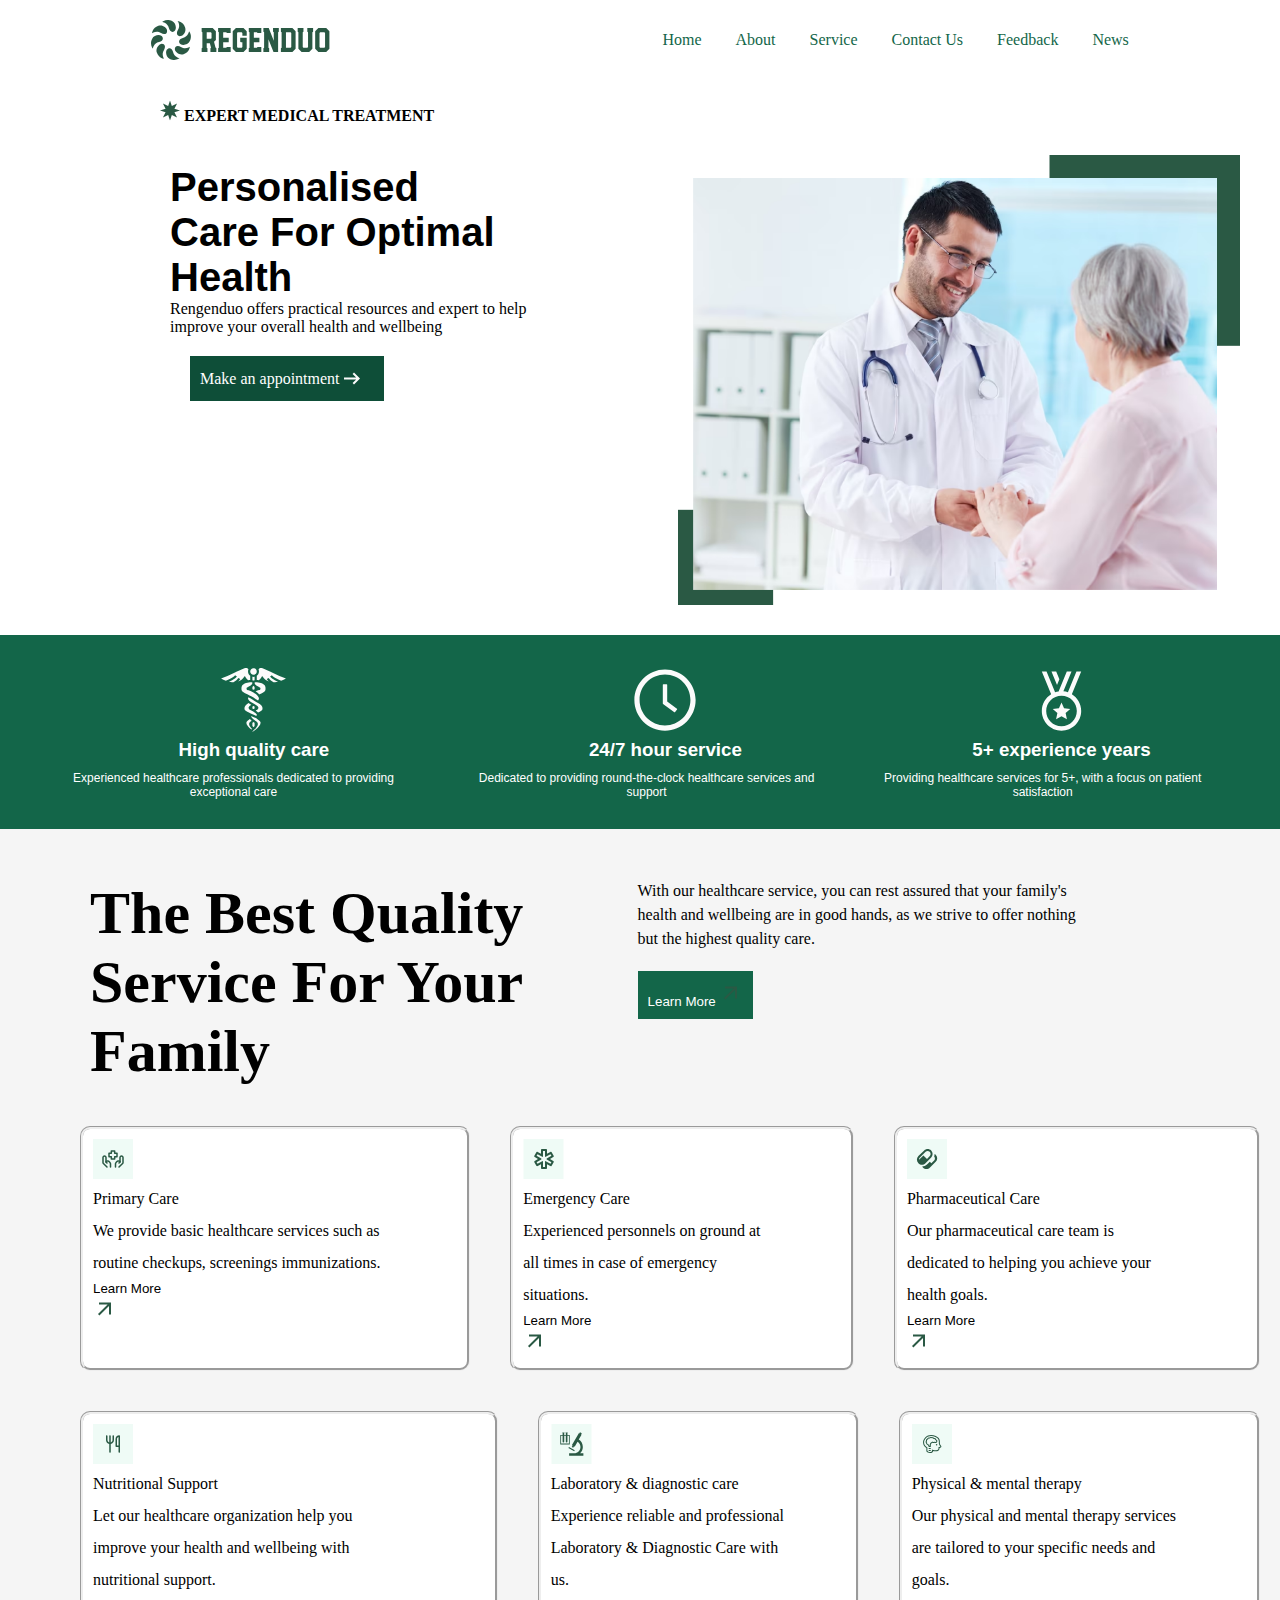
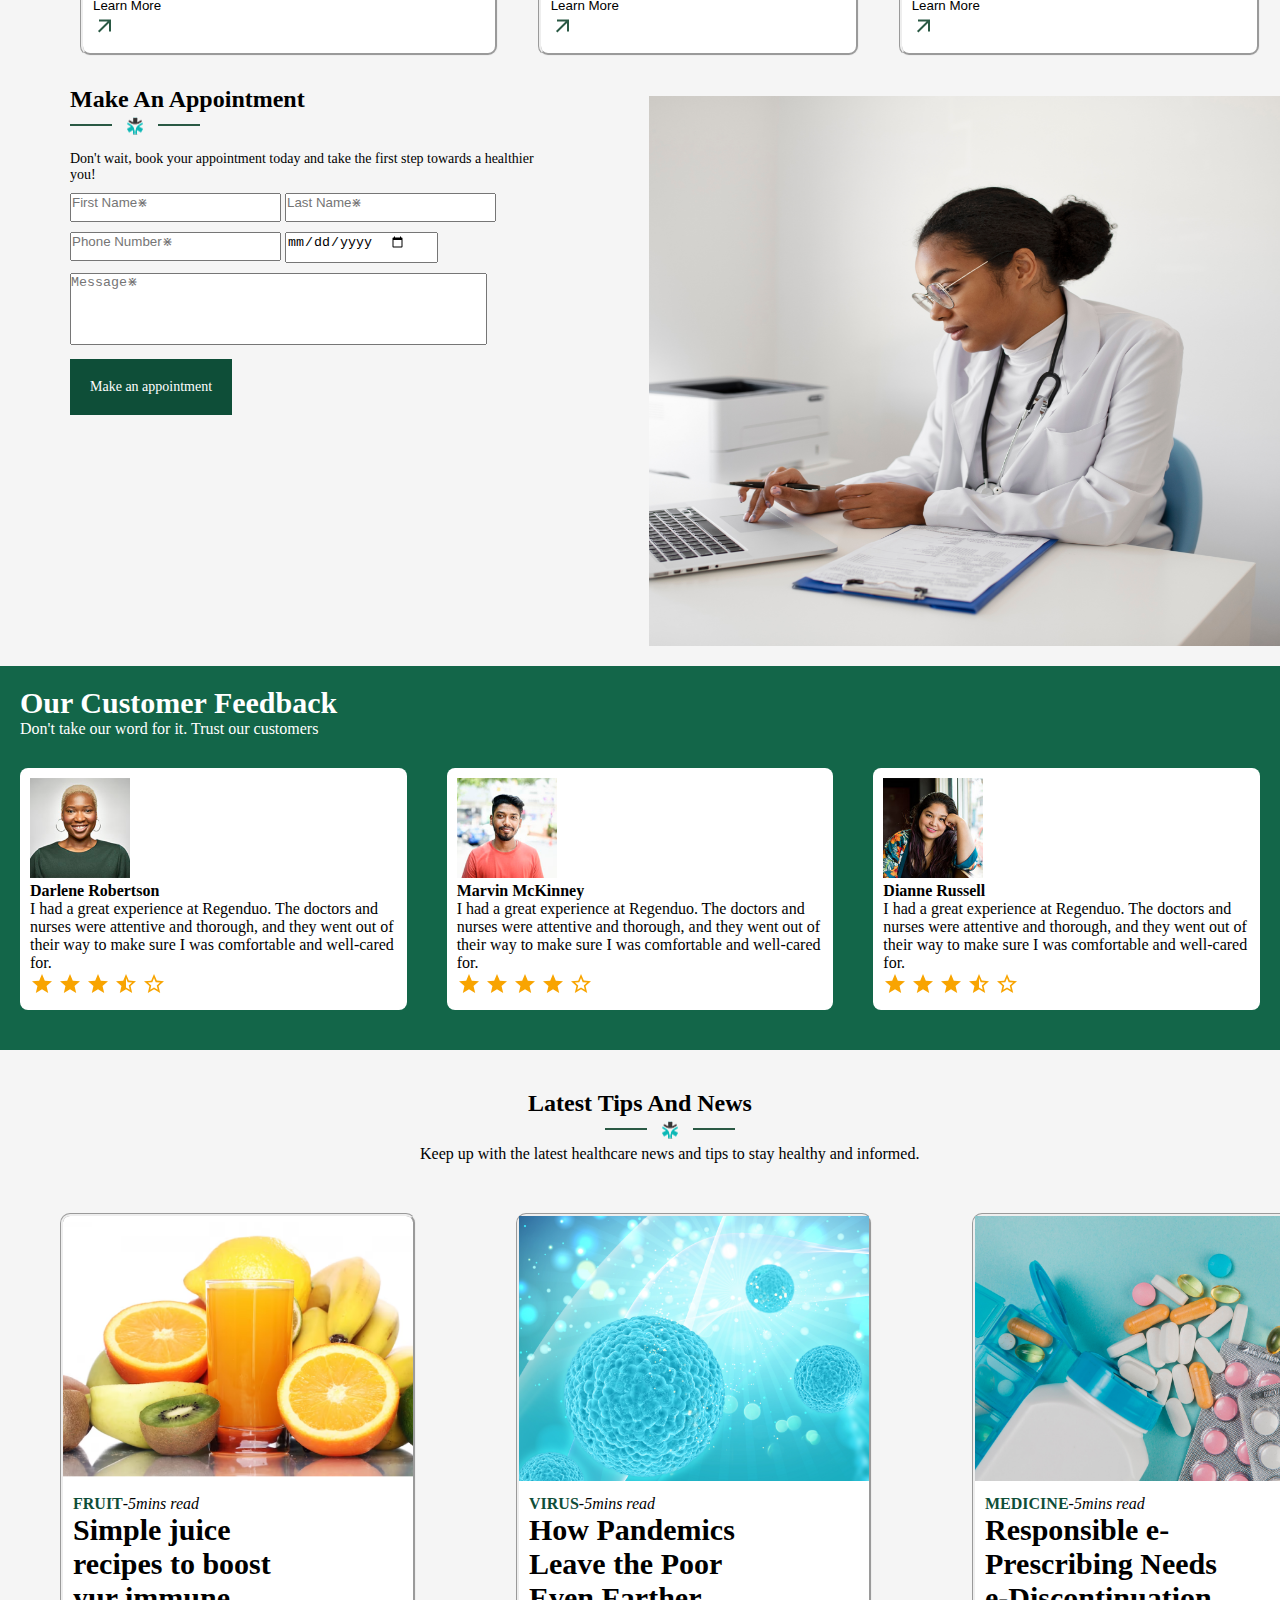
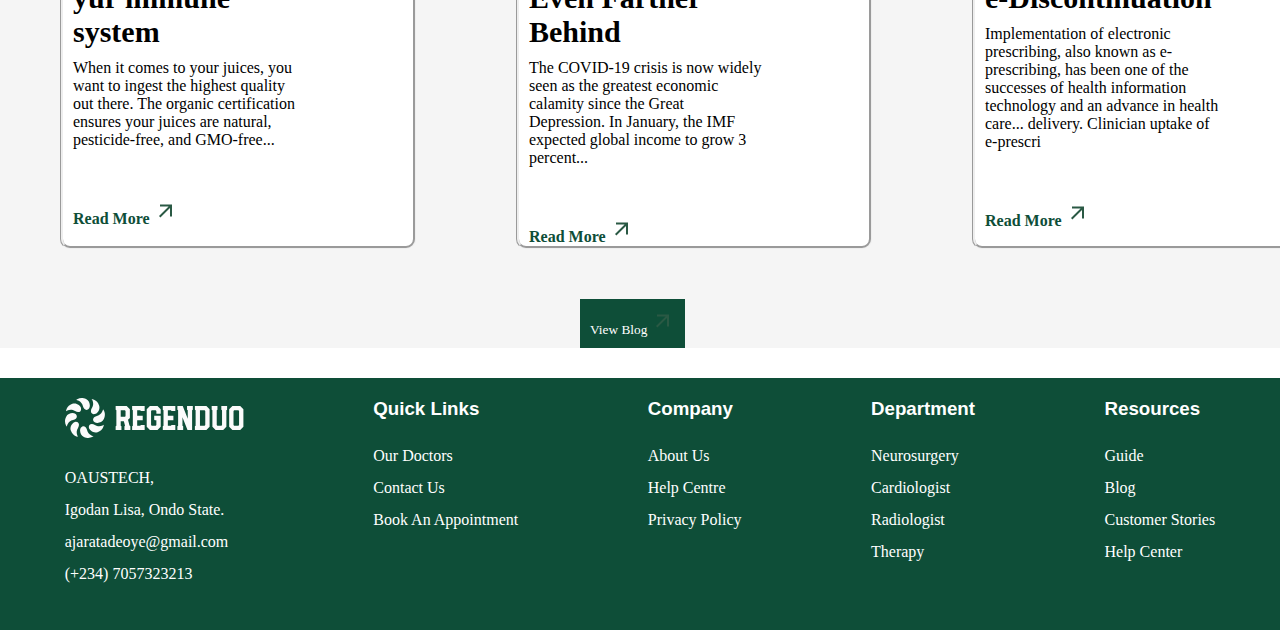
<file: index.html>
<!DOCTYPE html>
<html lang="en">

<head>
  <meta charset="UTF-8">
  <meta name="viewport" content="width=device-width, initial-scale=1.0">
  <title>REGENDUO</title>
  <link rel="icon" href="images/LOGO copy.svg">
  <link rel="stylesheet" href="style.css">
</head>

<body>

  <nav class="navbar">
    <img src="images/LOGO copy.svg" alt="">

    <div>
      <ul>
        <li><a href="">Home</a></li>
        <li><a href="#About">About</a></li>
        <li><a href="#Service">Service</a></li>
        <li><a href="#Contact Us">Contact Us</a></li>
        <li><a href="#Feedback">Feedback</a></li>
        <li><a href="#News">News</a></li>
      </ul>
    </div>
  </nav>

  <div class="div11">
  <img src="images/STAR.svg" alt="" class="im">
      <b>EXPERT MEDICAL TREATMENT</b>
    </div>

  <article class="a1">
      
    <div class="div2">
      <h1>Personalised Care For Optimal Health</h1>
      <p>Rengenduo offers practical resources
        and expert to help improve your overall
        health and wellbeing</p>

      <button><a href="">Make an appointment <img src="images/material-symbols_arrow-right-alt-sharp.svg" alt=""
            class="img1"></a></button>
    </div>

    <img src="images/client.png" alt="" class="img">
  </article>

  <section class="s3" id="About">
    <div class="div3">
      <img src="images/game-icons_caduceus copy.svg" alt="">
      <h3>High quality care</h3>
      <p>Experienced healthcare professionals
        dedicated to providing exceptional care</p>
    </div>

    <div class="div3">
      <img src="images/ant-design_clock-circle-outlined copy.svg" alt="">
      <h3>24/7 hour service</h3>
      <p>Dedicated to providing round-the-clock
        healthcare services and support</p>
    </div>

    <div class="div3">
      <img src="images/la_medal copy.svg" alt="">
      <h3>5+ experience years</h3>
      <p class="p">Providing healthcare services for 5+,
        with a focus on patient satisfaction</p>
    </div>
  </section>

  <section>
    <aside class="aside" id="Service">
      <h1 class="h1">The Best Quality Service For Your Family</h1>

      <div class="div4">
        <p>With our healthcare service, you can rest assured that your
          family's health and wellbeing are in good hands, as we strive
          to offer nothing but the highest quality care.</p>

        <button><a href="">Learn More <img src="images/material-symbols_arrow-outward-sharp (1).svg" alt=""
              class="img2"></a></button>
      </div>
    </aside>

    <main class="main1">
      <div>
        <img src="images/ICON.svg" alt="">
        <p>Primary Care</p>
        <p>We provide basic healthcare services such as routine checkups, screenings immunizations.</p>
        <button><a href="">Learn More</a></button><br>
        <img src="images/material-symbols_arrow-outward-sharp copy.svg" alt="">
      </div>


      <div>
        <img src="images/ICON 2 copy.svg" alt="">
        <p>Emergency Care</p>
        <p>Experienced personnels on ground at all times in case of emergency situations.</p>
        <button><a href="">Learn More</a></button><br>
        <img src="images/material-symbols_arrow-outward-sharp (1).svg" alt="">
      </div>

      <div>
        <img src="images/ICON 3 copy.svg" alt="">
        <p>Pharmaceutical Care </p>
        <p>Our pharmaceutical care team is dedicated to helping you achieve your health goals. </p>
        <button><a href="">Learn More</a></button><br>
        <img src="images/material-symbols_arrow-outward-sharp (1).svg" alt="">
      </div>
    </main>

    <main class="main1">
      <div>
        <img src="images/ICON 6 copy.svg" alt="">
        <p>Nutritional Support</p>
        <p>Let our healthcare organization help you improve your health and wellbeing with nutritional support.</p>
        <button><a href="">Learn More</a></button><br>
        <img src="images/material-symbols_arrow-outward-sharp (1).svg" alt="">
      </div>

      <div>
        <img src="images/ICON5 copy.svg" alt="">
        <p>Laboratory & diagnostic care</p>
        <p>Experience reliable and professional Laboratory & Diagnostic Care with us.</p>
        <button><a href="">Learn More</a></button><br>
        <img src="images/material-symbols_arrow-outward-sharp (1).svg" alt="">
      </div>

      <div>
        <img src="images/ICON 4 copy.svg" alt="">
        <p>Physical & mental therapy</p>
        <p>Our physical and mental therapy services are tailored to your specific needs and goals.</p>
        <button><a href="">Learn More</a></button><br>
        <img src="images/material-symbols_arrow-outward-sharp copy.svg" alt="">
      </div>
    </main>

    <article class="a3" id="Contact Us">
      <div>
        <h2>Make An Appointment</h2>
        <img src="images/div.svg" alt="" class="imgg">
        <p>Don't wait, book your appointment today and take the first step towards a healthier you!</p>
        <input type="text" placeholder="First Name⋇">
        <input type="text" placeholder="Last Name⋇"><br>
        <input type="text" placeholder="Phone Number⋇">
        <input type="date"><br>
        <textarea name="" id="" placeholder="Message⋇"></textarea><br>
        <button><a href="">Make an appointment</a></button>
      </div>
      <img src="images/IMG 2 copy.png" alt="" class="img22">
    </article>

    <header class="header" id="Feedback">
      <h4 class="h">Our Customer Feedback</h4>
      <p class="pp">Don't take our word for it. Trust our customers</p>

      <main>
        <div>
          <img src="images/PROFILE.png" alt="" class="imgh">
          <h4>Darlene Robertson</h4>
          <p>I had a great experience at Regenduo. The doctors and nurses were attentive and thorough, and they went
            out of their way to make sure I was comfortable and well-cared for.</p>

          <img src="images/star_purple500 (1).svg" alt="">
          <img src="images/star_purple500 (2).svg" alt="">
          <img src="images/star_purple500 copy.svg" alt="">
          <img src="images/star_half.svg" alt="">
          <img src="images/star_outline.svg" alt="">
        </div>
        <div>

          <img src="images/PROFILE 2 copy.png" alt="" class="imgh">
          <h4>Marvin McKinney</h4>
          <p>I had a great experience at Regenduo. The doctors and nurses were attentive and thorough, and they went
            out of their way to make sure I was comfortable and well-cared for.</p>
          <img src="images/star_purple500 (1).svg" alt="">
          <img src="images/star_purple500 (1).svg" alt="">
          <img src="images/star_purple500 (1).svg" alt="">
          <img src="images/star_purple500 (1).svg" alt="">
          <img src="images/star_outline.svg" alt="">

        </div>

        <div>
          <img src="images/PROFILE 3.png" alt="" class="imgh">
          <h4>Dianne Russell</h4>
          <p>I had a great experience at Regenduo. The doctors and nurses were attentive and thorough, and they went
            out of their way to make sure I was comfortable and well-cared for.</p>
          <img src="images/star_purple500 (1).svg" alt="">
          <img src="images/star_purple500 (1).svg" alt="">
          <img src="images/star_purple500 (1).svg" alt="">
          <img src="images/star_half.svg" alt="">
          <img src="images/star_outline.svg" alt="">
        </div>
      </main>
    </header>

    <figure class="figure" id="News">
      <h2>Latest Tips And News</h2>
      <img src="images/div.svg" alt="" class="img5">
      <p class="p3">Keep up with the latest healthcare
        news and tips to stay healthy and informed.</p>

      <main class="main2">
        <div class="div">
          <img src="images/BLOG.png" alt="" class="img3"><br>
          <b>FRUIT</b><i>-5mins read</i>
          <h3>Simple juice recipes to boost yur immune system</h3>
          <p>When it comes to your juices, you want to ingest the highest quality out there.
            The organic certification ensures your juices are natural, pesticide-free, and GMO-free...</p>
          <a href="">Read More <img src="material-symbols_arrow-outward-sharp.svg" alt=""></a>
        </div>

        <div class="div">
          <img src="images/BLOG 2.png" alt="" class="img3"><br>
          <b>VIRUS</b><i>-5mins read</i>
          <h3>How Pandemics Leave the Poor Even Farther Behind</h3>
          <p>The COVID-19 crisis is now widely seen as the greatest economic
            calamity since the Great Depression. In January, the IMF expected global income to grow 3 percent...</p>
          <a href="">Read More <img src="images/material-symbols_arrow-outward-sharp (1).svg" alt=""></a>
        </div>

        <div class="div">
          <img src="images/BLOG 3.png" alt="" class="img3"><br>
          <b>MEDICINE</b><i>-5mins read</i>
          <h3>Responsible e-Prescribing Needs e-Discontinuation</h3>
          <p>Implementation of electronic prescribing, also known as e-prescribing, has been one of the successes of
            health information technology and an advance in health care... delivery. Clinician uptake of e-prescri</p>
          <a href="">Read More <img src="images/material-symbols_arrow-outward-sharp (1).svg" alt=""></a>
        </div>
      </main>
      <button><a href="">View Blog <img src="images/material-symbols_arrow-outward-sharp (1).svg" alt=""></a></button>
    </figure>
  </section>

  <footer class="f1">
    <main class="main3">
      <div>
        <img src="images/LOGO 2.svg" alt="" class="img5">
        <p class="p6">OAUSTECH,</p>
        <p class="p6">Igodan Lisa, Ondo State.</p>
        <p class="p6">ajaratadeoye@gmail.com</p>
        <p class="p6">(+234) 7057323213</p>
      </div>

      <div>
        <h3>Quick Links</h3>
        <a href="">Our Doctors</a><br>
        <a href="">Contact Us</a><br>
        <a href="">Book An Appointment</a>
      </div>

      <div>
        <h3>Company</h3>
        <a href="">About Us</a><br>
        <a href="">Help Centre</a><br>
        <a href="">Privacy Policy</a>
      </div>

      <div>
        <h3>Department</h3>
        <a href="">Neurosurgery</a><br>
        <a href="">Cardiologist</a><br>
        <a href="">Radiologist</a><br>
        <a href="">Therapy</a>
      </div>

      <div>
        <h3>Resources</h3>
        <a href="">Guide</a><br>
        <a href="">Blog</a><br>
        <a href="">Customer Stories</a><br>
        <a href="">Help Center</a>
      </div>
    </main>
  </footer>
</body>

</html>
</file>
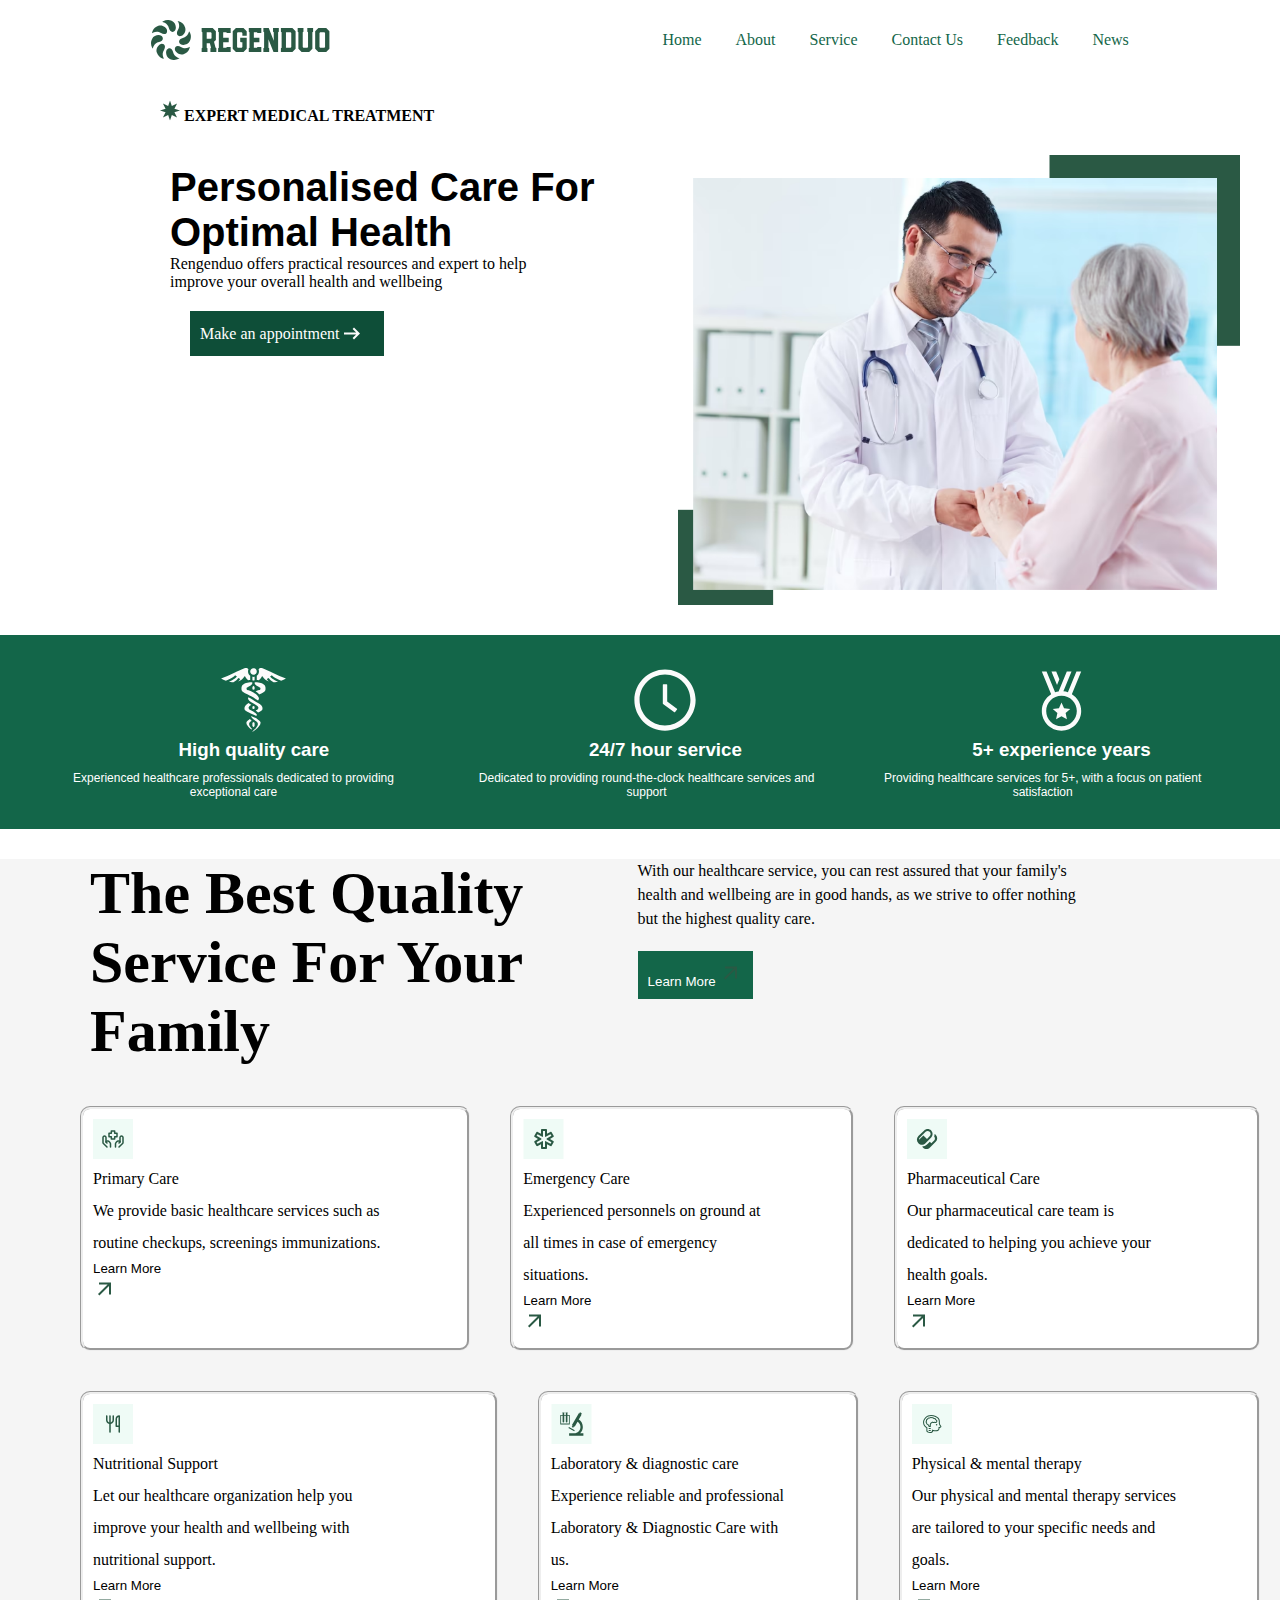
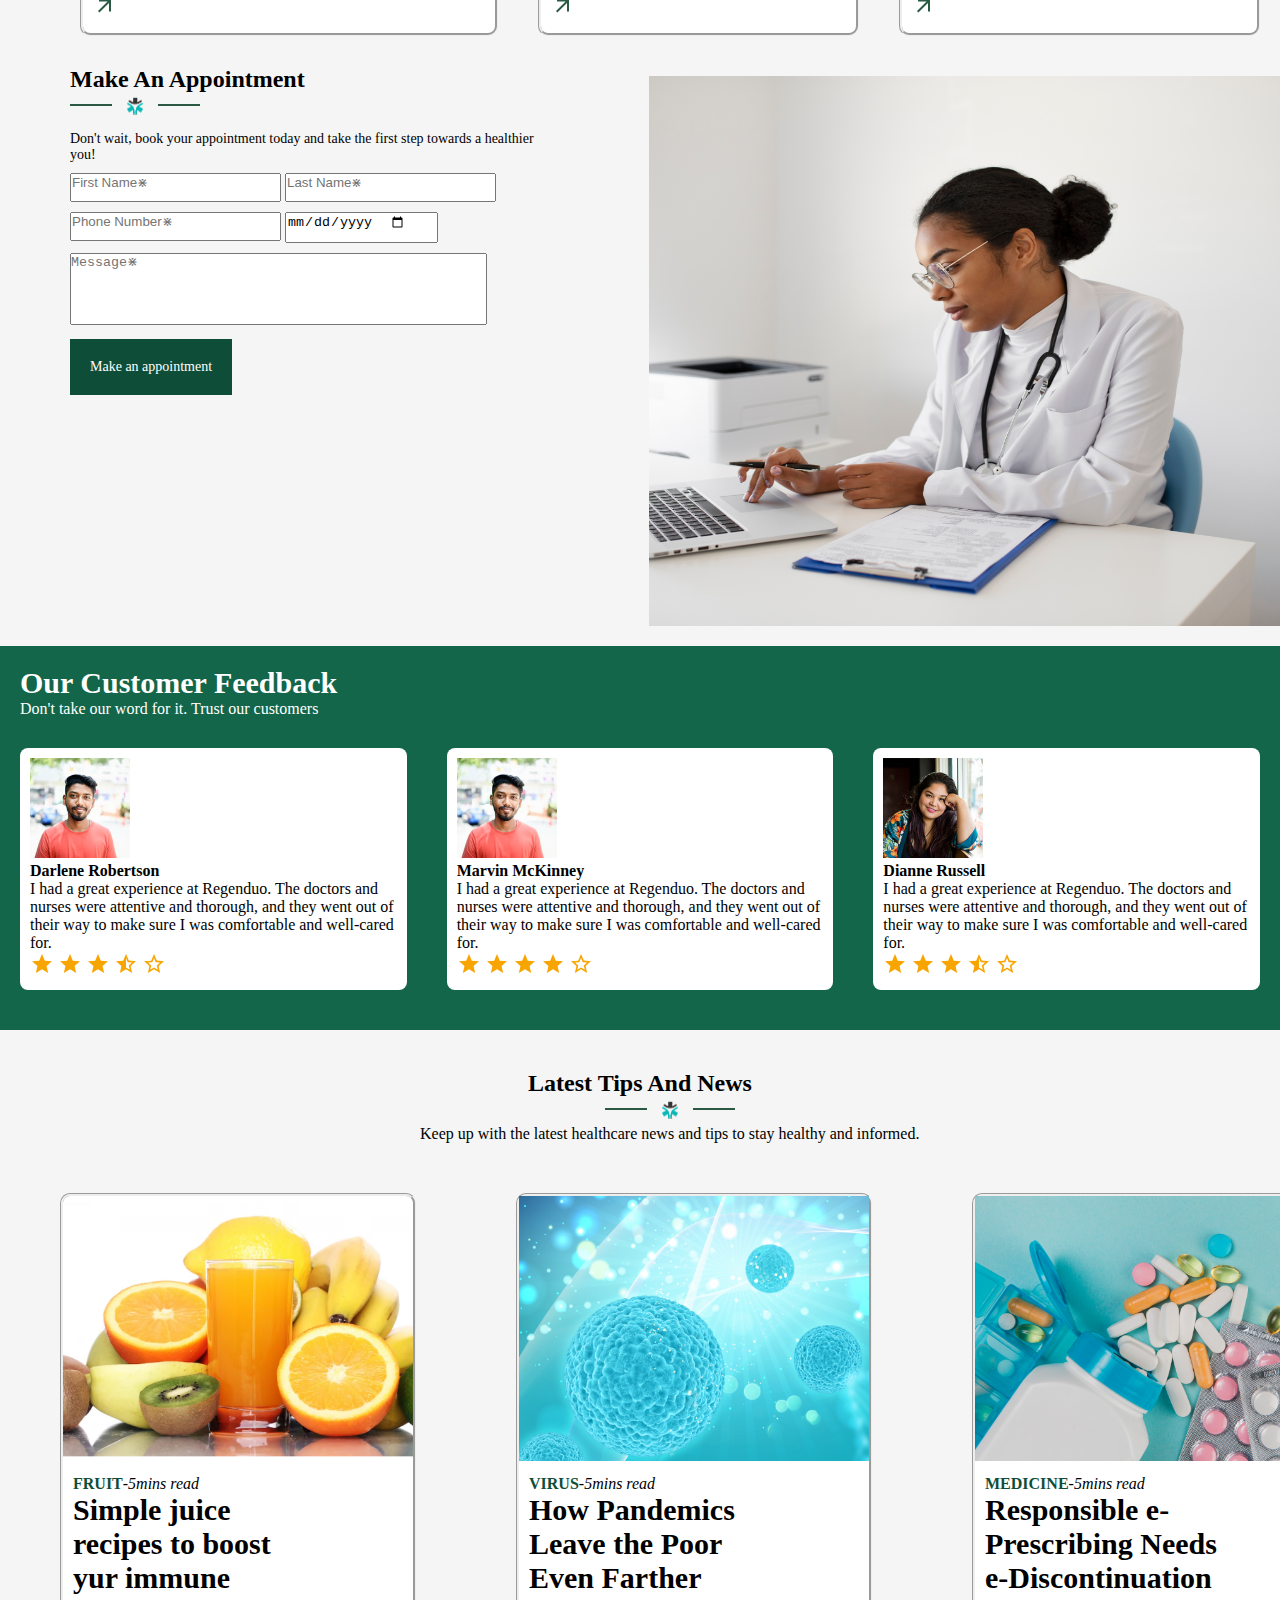
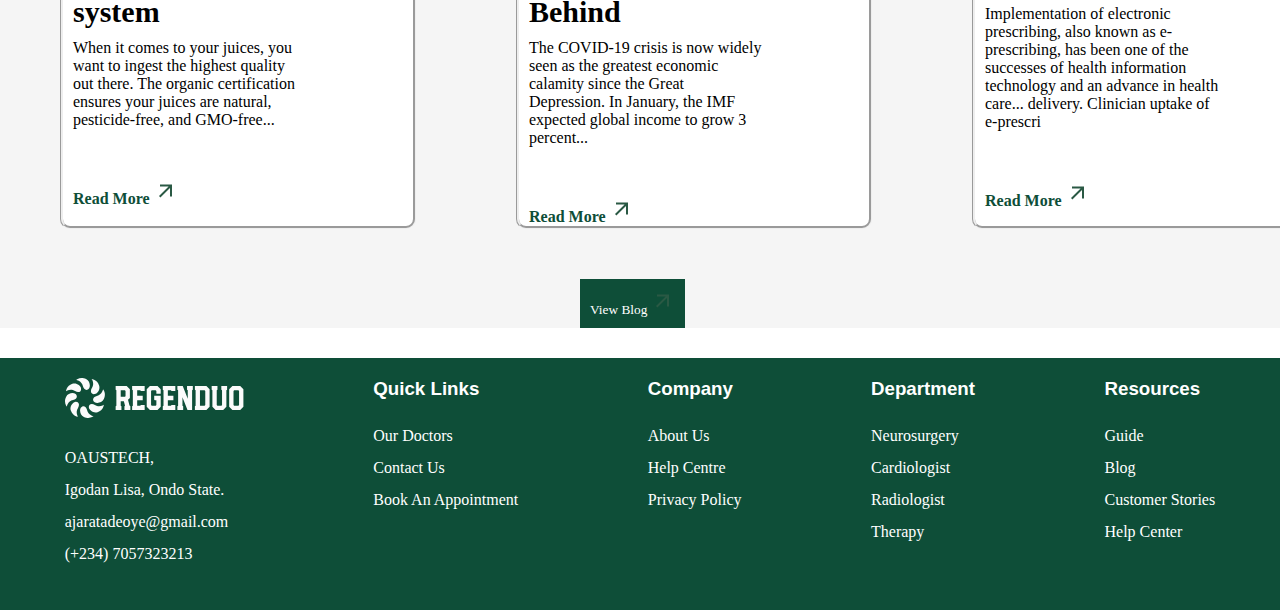
<file: REGENDUO_files/index.html>
<!DOCTYPE html>
<html lang="en">

<head>
  <meta charset="UTF-8">
  <meta name="viewport" content="width=device-width, initial-scale=1.0">
  <title>REGENDUO</title>
  <link rel="icon" href="images/LOGO copy.svg">
  <link rel="stylesheet" href="style.css">
</head>

<body>

  <nav class="navbar">
    <img src="images/LOGO copy.svg" alt="">

    <div>
      <ul>
        <li><a href="">Home</a></li>
        <li><a href="">About</a></li>
        <li><a href="">Service</a></li>
        <li><a href="">Contact Us</a></li>
        <li><a href="">Feedback</a></li>
        <li><a href="">News</a></li>
      </ul>
    </div>
  </nav>

  <div class="div11">
  <img src="images/STAR.svg" alt="" class="im">
      <b>EXPERT MEDICAL TREATMENT</b>
    </div>

  <article class="a1">
      
    <div class="div2">
      <h1>Personalised Care For Optimal Health</h1>
      <p>Rengenduo offers practical resources
        and expert to help improve your overall
        health and wellbeing</p>

      <button><a href="">Make an appointment <img src="images/material-symbols_arrow-right-alt-sharp.svg" alt=""
            class="img1"></a></button>
    </div>

    <img src="images/client.png" alt="" class="img">
  </article>

  <section class="s3">
    <div class="div3">
      <img src="images/game-icons_caduceus copy.svg" alt="">
      <h3>High quality care</h3>
      <p>Experienced healthcare professionals
        dedicated to providing exceptional care</p>
    </div>

    <div class="div3">
      <img src="images/ant-design_clock-circle-outlined copy.svg" alt="">
      <h3>24/7 hour service</h3>
      <p>Dedicated to providing round-the-clock
        healthcare services and support</p>
    </div>

    <div class="div3">
      <img src="images/la_medal copy.svg" alt="">
      <h3>5+ experience years</h3>
      <p class="p">Providing healthcare services for 5+,
        with a focus on patient satisfaction</p>
    </div>
  </section>

  <section>
    <aside class="aside">
      <h1 class="h1">The Best Quality Service For Your Family</h1>

      <div class="div4">
        <p>With our healthcare service, you can rest assured that your
          family's health and wellbeing are in good hands, as we strive
          to offer nothing but the highest quality care.</p>

        <button><a href="">Learn More <img src="images/material-symbols_arrow-outward-sharp (1).svg" alt=""
              class="img2"></a></button>
      </div>
    </aside>

    <main class="main1">
      <div>
        <img src="images/ICON.svg" alt="">
        <p>Primary Care</p>
        <p>We provide basic healthcare services such as routine checkups, screenings immunizations.</p>
        <button><a href="">Learn More</a></button><br>
        <img src="images/material-symbols_arrow-outward-sharp copy.svg" alt="">
      </div>


      <div>
        <img src="images/ICON 2 copy.svg" alt="">
        <p>Emergency Care</p>
        <p>Experienced personnels on ground at all times in case of emergency situations.</p>
        <button><a href="">Learn More</a></button><br>
        <img src="images/material-symbols_arrow-outward-sharp (1).svg" alt="">
      </div>

      <div>
        <img src="images/ICON 3 copy.svg" alt="">
        <p>Pharmaceutical Care </p>
        <p>Our pharmaceutical care team is dedicated to helping you achieve your health goals. </p>
        <button><a href="">Learn More</a></button><br>
        <img src="images/material-symbols_arrow-outward-sharp (1).svg" alt="">
      </div>
    </main>

    <main class="main1">
      <div>
        <img src="images/ICON 6 copy.svg" alt="">
        <p>Nutritional Support</p>
        <p>Let our healthcare organization help you improve your health and wellbeing with nutritional support.</p>
        <button><a href="">Learn More</a></button><br>
        <img src="images/material-symbols_arrow-outward-sharp (1).svg" alt="">
      </div>

      <div>
        <img src="images/ICON5 copy.svg" alt="">
        <p>Laboratory & diagnostic care</p>
        <p>Experience reliable and professional Laboratory & Diagnostic Care with us.</p>
        <button><a href="">Learn More</a></button><br>
        <img src="images/material-symbols_arrow-outward-sharp (1).svg" alt="">
      </div>

      <div>
        <img src="images/ICON 4 copy.svg" alt="">
        <p>Physical & mental therapy</p>
        <p>Our physical and mental therapy services are tailored to your specific needs and goals.</p>
        <button><a href="">Learn More</a></button><br>
        <img src="images/material-symbols_arrow-outward-sharp copy.svg" alt="">
      </div>
    </main>

    <article class="a3">
      <div>
        <h2>Make An Appointment</h2>
        <img src="images/div.svg" alt="" class="imgg">
        <p>Don't wait, book your appointment today and take the first step towards a healthier you!</p>
        <input type="text" placeholder="First Name⋇">
        <input type="text" placeholder="Last Name⋇"><br>
        <input type="text" placeholder="Phone Number⋇">
        <input type="date"><br>
        <textarea name="" id="" placeholder="Message⋇"></textarea><br>
        <button><a href="">Make an appointment</a></button>
      </div>
      <img src="images/IMG 2 copy.png" alt="" class="img22">
    </article>

    <header class="header">
      <h4 class="h">Our Customer Feedback</h4>
      <p class="pp">Don't take our word for it. Trust our customers</p>

      <main>
        <div>
          <img src="images/PROFILE 2 copy.png" alt="" class="imgh">
          <h4>Darlene Robertson</h4>
          <p>I had a great experience at Regenduo. The doctors and nurses were attentive and thorough, and they went
            out of their way to make sure I was comfortable and well-cared for.</p>

          <img src="images/star_purple500 (1).svg" alt="">
          <img src="images/star_purple500 (2).svg" alt="">
          <img src="images/star_purple500 copy.svg" alt="">
          <img src="images/star_half.svg" alt="">
          <img src="images/star_outline.svg" alt="">
        </div>
        <div>

          <img src="images/PROFILE 2 copy.png" alt="" class="imgh">
          <h4>Marvin McKinney</h4>
          <p>I had a great experience at Regenduo. The doctors and nurses were attentive and thorough, and they went
            out of their way to make sure I was comfortable and well-cared for.</p>
          <img src="images/star_purple500 (1).svg" alt="">
          <img src="images/star_purple500 (1).svg" alt="">
          <img src="images/star_purple500 (1).svg" alt="">
          <img src="images/star_purple500 (1).svg" alt="">
          <img src="images/star_outline.svg" alt="">

        </div>

        <div>
          <img src="images/PROFILE 3.png" alt="" class="imgh">
          <h4>Dianne Russell</h4>
          <p>I had a great experience at Regenduo. The doctors and nurses were attentive and thorough, and they went
            out of their way to make sure I was comfortable and well-cared for.</p>
          <img src="images/star_purple500 (1).svg" alt="">
          <img src="images/star_purple500 (1).svg" alt="">
          <img src="images/star_purple500 (1).svg" alt="">
          <img src="images/star_half.svg" alt="">
          <img src="images/star_outline.svg" alt="">
        </div>
      </main>
    </header>

    <figure class="figure">
      <h2>Latest Tips And News</h2>
      <img src="images/div.svg" alt="" class="img5">
      <p class="p3">Keep up with the latest healthcare
        news and tips to stay healthy and informed.</p>

      <main class="main2">
        <div class="div">
          <img src="images/BLOG.png" alt="" class="img3"><br>
          <b>FRUIT</b><i>-5mins read</i>
          <h3>Simple juice recipes to boost yur immune system</h3>
          <p>When it comes to your juices, you want to ingest the highest quality out there.
            The organic certification ensures your juices are natural, pesticide-free, and GMO-free...</p>
          <a href="">Read More <img src="material-symbols_arrow-outward-sharp.svg" alt=""></a>
        </div>

        <div class="div">
          <img src="images/BLOG 2.png" alt="" class="img3"><br>
          <b>VIRUS</b><i>-5mins read</i>
          <h3>How Pandemics Leave the Poor Even Farther Behind</h3>
          <p>The COVID-19 crisis is now widely seen as the greatest economic
            calamity since the Great Depression. In January, the IMF expected global income to grow 3 percent...</p>
          <a href="">Read More <img src="images/material-symbols_arrow-outward-sharp (1).svg" alt=""></a>
        </div>

        <div class="div">
          <img src="images/BLOG 3.png" alt="" class="img3"><br>
          <b>MEDICINE</b><i>-5mins read</i>
          <h3>Responsible e-Prescribing Needs e-Discontinuation</h3>
          <p>Implementation of electronic prescribing, also known as e-prescribing, has been one of the successes of
            health information technology and an advance in health care... delivery. Clinician uptake of e-prescri</p>
          <a href="">Read More <img src="images/material-symbols_arrow-outward-sharp (1).svg" alt=""></a>
        </div>
      </main>
      <button><a href="">View Blog <img src="images/material-symbols_arrow-outward-sharp (1).svg" alt=""></a></button>
    </figure>
  </section>

  <footer class="f1">
    <main class="main3">
      <div>
        <img src="images/LOGO 2.svg" alt="" class="img5">
        <p class="p6">OAUSTECH,</p>
        <p class="p6">Igodan Lisa, Ondo State.</p>
        <p class="p6">ajaratadeoye@gmail.com</p>
        <p class="p6">(+234) 7057323213</p>
      </div>

      <div>
        <h3>Quick Links</h3>
        <a href="">Our Doctors</a><br>
        <a href="">Contact Us</a><br>
        <a href="">Book An Appointment</a>
      </div>

      <div>
        <h3>Company</h3>
        <a href="">About Us</a><br>
        <a href="">Help Centre</a><br>
        <a href="">Privacy Policy</a>
      </div>

      <div>
        <h3>Department</h3>
        <a href="">Neurosurgery</a><br>
        <a href="">Cardiologist</a><br>
        <a href="">Radiologist</a><br>
        <a href="">Therapy</a>
      </div>

      <div>
        <h3>Resources</h3>
        <a href="">Guide</a><br>
        <a href="">Blog</a><br>
        <a href="">Customer Stories</a><br>
        <a href="">Help Center</a>
      </div>
    </main>
  </footer>
</body>

</html>
</file>
<file: style.css>
* {
  margin: 0;
  padding: 0;
  box-sizing: border-box;
  /* background-color: whitesmoke */
}


.navbar ul li {
  list-style: none;
  display: inline;
}

.navbar ul li a {
  text-decoration: none;
  color: #136649;
  padding-left: 30px;
}

.navbar {
  display: flex;
  justify-content: space-around;
  align-items: center;
  padding-top: 20px;
}

.a1 {
  display: flex;
}

.div11 {
  margin-left: 160px;
  margin-top: 40px;
}

.a1 .div2 {
  margin-top: 20px;
  margin-left: 170px;
}

.a1 .div2 h1 {
  margin-top: 20px;
  font-family: Arial, Helvetica, sans-serif;
  font-size: 40px;
  font-weight: 800;
  width: 65%;
}

.a1 .div2 p {
  width: 80%;
}

.a1 .div2 button {
  background-color: #0e4e38;
  padding: 10px;
  border: none;
  margin-left: 20px;
  margin-top: 20px;
}

.a1 .div2 button a {
  text-decoration: none;
  color: white;
  font-family: 'Times New Roman', Times, serif;
  font-size: 16px;
  display: flex;
  align-items: center;
  padding-right: 10px;
}

.img {
  width: 600px;
  height: 450px;
  margin-top: 30px;
  margin-right: 40px;
}

.s3 {
  background-color: #136649;
  display: flex;
  margin-top: 30px;
  padding: 30px;
}

.s3 .div3 {
  margin-left: 20px;
  text-align: center;
  color: white;
  font-family: 'Segoe UI', Tahoma, Geneva, Verdana, sans-serif;
}

.s3 .div3 p {
  margin-top: 10px;
  width: 90%;
  font-size: 12px;
}

section {
  background-color: whitesmoke;
  padding-top: 20px;
}

.aside {
  /* background-color: whitesmoke; */
  display: flex;
  margin-top: 30px;
  margin-left: 90px;
}

.aside .h1 {
  font-size: 60px;
  width: 60%;
}

.aside .div4 p {
  width: 60%;
  line-height: 1.5;
  margin-left: 90px;
}

.aside .div4 button {
  border: none;
  background-color: #136649;
  padding: 10px;
  margin-left: 90px;
  margin-top: 20px;
}

.aside .div4 button a {
  text-decoration: none;
  color: white;
}


.main1 {
  display: flex;
  padding-top: 40px;
  margin-left: 60px;
  box-shadow: 30px;
  /* background-color: whitesmoke; */
  /* margin-right: -10px; */
}

.main1 div {
  background-color: white;
  margin-left: 20px;
  margin-right: 20px;
  padding: 10px;
  border-style: groove;
  border-radius: 10px;
  transition: ease-in;

}

.main1 div p {
  width: 80%;
  line-height: 2;

}

.main1 div button {
  background-color: white;
  border: none;
}

.main1 div button a {
  text-decoration: none;
  color: black;
  gap: 20px;
}

.a3 {
  display: flex;
}


.a3 div p {
  font-size: 14px;
  margin-top: 10px;
  margin-bottom: 10px;
}

.a3 input {
  margin-bottom: 10px;
  padding-right: 30px;
  padding-bottom: 10px;
}

.a3 textarea {
  margin-bottom: 10px;
  padding-right: 240px;
  padding-bottom: 40px;
  resize: none;
  /* padding-bottom: 50px; */
}

.a3 button {
  border: none;
  background-color: #0e4e38;
  padding: 20px;
}

.a3 button a {
  font-family: 'Times New Roman', Times, serif;
  font-size: 14px;
  text-decoration: none;
  color: white;
}

.a3 div {
  margin-left: 70px;
  margin-top: 30px;
}

.a3 .img22 {
  width: 650px;
  height: 550px;
  margin-top: 40px;
  margin-left: 100px;
}

.header {
  background-color: #136649;
  margin-top: 20px;
}

.header .h {
  font-size: 30px;
  padding-top: 20px;
  margin-left: 20px;
  color: white;
}

.header .pp {
  margin-left: 20px;
  color: white;
}

.header main {
  display: flex;
  margin-top: 30px;
}

.header main div {
  background-color: white;
  border-radius: 8px;
  margin-right: 20px;
  margin-left: 20px;
  margin-bottom: 40px;
  padding: 10px;
}

.header main div .imgh {
  width: 100px;
  height: 100px;
}

.header main div p {
  width: 100%;
}

.figure {
  margin-top: 40px;
}

.main2 {
  display: flex;
}


.figure h2 {
  text-align: center;
}

.figure .img5 {
  margin-left: 605px;
}

.figure .p3 {
  margin-left: 420px;
  margin-bottom: 30px;
}

.figure .main2 .div .img3 {
  width: 350px;
  margin-bottom: 10px;
}

.figure .main2 .div b {
  color: #0e4e38;
  padding-left: 10px;

}

.figure .main2 div i {
  color: black;
}

.figure .main2 .div h3 {
  font-size: 30px;
  width: 70%;
  padding-left: 10px;
}

.figure .main2 .div p {
  margin-top: 10px;
  padding-left: 10px;
  padding-bottom: 50px;
  width: 70%;
}

.figure .main2 div a {
  text-decoration: none;
  color: #0e4e38;
  font-family: Georgia, 'Times New Roman', Times, serif;
  padding-left: 10px;
  font-weight: 700;
}

.figure .main2 div {
  background-color: white;
  margin-top: 20px;
  margin-left: 60px;
  margin-right: 40px;
  margin-bottom: 50px;
  /* padding: 10px; */
  border-style: groove;
  border-radius: 10px;
}

.figure button {
  background-color: #0e4e38;
  margin-left: 580px;
  padding: 10px;
  padding-bottom: 10px;
  border: none;
}

.figure button a {
  text-decoration: none;
  color: white;
  text-align: center;
  font-family: 'Times New Roman', Times, serif;

}

.f1 {
  background-color: #0e4e38;
  margin-top: 30px;
  padding-bottom: 40px;
  padding-top: 20px;
}

.main3 {
  display: flex;
  justify-content: space-around;
  /* align-items: center; */
}

.f1 .main3 div {
  color: white;

}

.f1 .main3 .img5 {
  margin-bottom: 20px;
}

.f1 .main3 div .p6 {
  line-height: 2;
}


.f1 .main3 div h3 {
  font-family: 'Lucida Sans', 'Lucida Sans Regular', 'Lucida Grande', 'Lucida Sans Unicode', Geneva, Verdana, sans-serif;
  margin-bottom: 20px;
}

.f1 .main3 div a {
  text-decoration: none;
  color: white;
  line-height: 2;
}

@media only screen and (max-width:850px) {
  .navbar ul li {
    display: none;
  }

  .a1 {
    flex-direction: column;
  }

  .div11 {
  margin-left: 50px;
  margin-top: 40px;
}


  .a1 .div {
    margin-left: 120px;
  }

  .a1 .div2 h1 {
    margin-left: -140px;
    width: 160%;
    font-size: 36px;
  }

  .a1 .div2 p {
    margin-left: -130px;
    width: 120%;
  }

  .a1 .div2 button {
    margin-left: -130px;
  }

  .img {
    width: 380px;
  }

  .s3 {
    flex-direction: column;
  }

  .s3 .div3 img {
    margin-top: 20px;
  }

  .aside {
    flex-direction: column;
  }

  .aside .h1 {
    margin-top: 20px;
    margin-left: -80px;
    font-size: 30px;
    width: 80%;
  }

  .aside .div4 p {
    margin-top: 10px;
    margin-left: -80px;
    width: 100%;
  }

  .aside .div4 button {
    margin-left: -80px;
  }

  .main1 {
    flex-direction: column;
    margin-left: -10px;
  }

  .main1 div {
    margin-bottom: 20px;
  }

  .a3 {
    flex-direction: column;
  }

  .a3 div h2 {
    margin-left: 10px;
  }

  section {
    padding-top: 20px;
  }

  .a3 div .imgg {
    margin-left: 50px
  }

  .a3 div p {
    margin-right: 10px;
  }

  .a3 div input {
    padding-right: 60px;
  }

  .a3 div textarea {
    padding-right: 18px;
  }

  .a3 .img22 {
    width: 300px;
    height: 300px;
    /* align-items: center; */
    margin-left: 50px;
  }

  .figure .img5 {
    margin-left: 120px;
  }

  .figure .p3 {
    margin-left: 20px;
    margin-bottom: 30px;
  }


  .header main {
    flex-direction: column;
  }

  .main2 {
    flex-direction: column;
  }

  .figure .main2 .div .img3 {
    width: 280px;
  }

  .figure button {
    margin-left: 140px;
    margin-bottom: 20px;
  }

  .f1 .main3 {
    flex-direction: column;
  }

  .f1 .main3 div {
    text-align: center;
    margin-bottom: 20px;
  }

}
</file>
<file: REGENDUO_files/style.css>
* {
  margin: 0;
  padding: 0;
  box-sizing: border-box;
  /* background-color: whitesmoke */
}


.navbar ul li {
  list-style: none;
  display: inline;
}

.navbar ul li a {
  text-decoration: none;
  color: #136649;
  padding-left: 30px;
}

.navbar {
  display: flex;
  justify-content: space-around;
  align-items: center;
  padding-top: 20px;
}

.a1 {
  display: flex;
}

.div11 {
  margin-left: 160px;
  margin-top: 40px;
}

.a1 .div2 {
  margin-top: 20px;
  margin-left: 170px;
}

.a1 .div2 h1 {
  margin-top: 20px;
  font-family: Arial, Helvetica, sans-serif;
  font-size: 40px;
  font-weight: 800;
  width: 90%;
}

.a1 .div2 p {
  width: 80%;
}

.a1 .div2 button {
  background-color: #0e4e38;
  padding: 10px;
  border: none;
  margin-left: 20px;
  margin-top: 20px;
}

.a1 .div2 button a {
  text-decoration: none;
  color: white;
  font-family: 'Times New Roman', Times, serif;
  font-size: 16px;
  display: flex;
  align-items: center;
  padding-right: 10px;
}

.img {
  width: 600px;
  height: 450px;
  margin-top: 30px;
  margin-right: 40px;
}

.s3 {
  background-color: #136649;
  display: flex;
  margin-top: 30px;
  padding: 30px;
}

.s3 .div3 {
  margin-left: 20px;
  text-align: center;
  color: white;
  font-family: 'Segoe UI', Tahoma, Geneva, Verdana, sans-serif;
}

.s3 .div3 p {
  margin-top: 10px;
  width: 90%;
  font-size: 12px;
}

section {
  background-color: whitesmoke;
}

.aside {
  /* background-color: whitesmoke; */
  display: flex;
  margin-top: 30px;
  margin-left: 90px;
}

.aside .h1 {
  font-size: 60px;
  width: 60%;
}

.aside .div4 p {
  width: 60%;
  line-height: 1.5;
  margin-left: 90px;
}

.aside .div4 button {
  border: none;
  background-color: #136649;
  padding: 10px;
  margin-left: 90px;
  margin-top: 20px;
}

.aside .div4 button a {
  text-decoration: none;
  color: white;
}


.main1 {
  display: flex;
  padding-top: 40px;
  margin-left: 60px;
  box-shadow: 30px;
  /* background-color: whitesmoke; */
  /* margin-right: -10px; */
}

.main1 div {
  background-color: white;
  margin-left: 20px;
  margin-right: 20px;
  padding: 10px;
  border-style: groove;
  border-radius: 10px;
  transition: ease-in;

}

.main1 div p {
  width: 80%;
  line-height: 2;

}

.main1 div button {
  background-color: white;
  border: none;
}

.main1 div button a {
  text-decoration: none;
  color: black;
  gap: 20px;
}

.a3 {
  display: flex;
}


.a3 div p {
  font-size: 14px;
  margin-top: 10px;
  margin-bottom: 10px;
}

.a3 input {
  margin-bottom: 10px;
  padding-right: 30px;
  padding-bottom: 10px;
}

.a3 textarea {
  margin-bottom: 10px;
  padding-right: 240px;
  padding-bottom: 40px;
  resize: none;
  /* padding-bottom: 50px; */
}

.a3 button {
  border: none;
  background-color: #0e4e38;
  padding: 20px;
}

.a3 button a {
  font-family: 'Times New Roman', Times, serif;
  font-size: 14px;
  text-decoration: none;
  color: white;
}

.a3 div {
  margin-left: 70px;
  margin-top: 30px;
}

.a3 .img22 {
  width: 650px;
  height: 550px;
  margin-top: 40px;
  margin-left: 100px;
}

.header {
  background-color: #136649;
  margin-top: 20px;
}

.header .h {
  font-size: 30px;
  padding-top: 20px;
  margin-left: 20px;
  color: white;
}

.header .pp {
  margin-left: 20px;
  color: white;
}

.header main {
  display: flex;
  margin-top: 30px;
}

.header main div {
  background-color: white;
  border-radius: 8px;
  margin-right: 20px;
  margin-left: 20px;
  margin-bottom: 40px;
  padding: 10px;
}

.header main div .imgh {
  width: 100px;
  height: 100px;
}

.header main div p {
  width: 100%;
}

.figure {
  margin-top: 40px;
}

.main2 {
  display: flex;
}


.figure h2 {
  text-align: center;
}

.figure .img5 {
  margin-left: 605px;
}

.figure .p3 {
  margin-left: 420px;
  margin-bottom: 30px;
}

.figure .main2 .div .img3 {
  width: 350px;
  margin-bottom: 10px;
}

.figure .main2 .div b {
  color: #0e4e38;
  padding-left: 10px;

}

.figure .main2 div i {
  color: black;
}

.figure .main2 .div h3 {
  font-size: 30px;
  width: 70%;
  padding-left: 10px;
}

.figure .main2 .div p {
  margin-top: 10px;
  padding-left: 10px;
  padding-bottom: 50px;
  width: 70%;
}

.figure .main2 div a {
  text-decoration: none;
  color: #0e4e38;
  font-family: Georgia, 'Times New Roman', Times, serif;
  padding-left: 10px;
  font-weight: 700;
}

.figure .main2 div {
  background-color: white;
  margin-top: 20px;
  margin-left: 60px;
  margin-right: 40px;
  margin-bottom: 50px;
  /* padding: 10px; */
  border-style: groove;
  border-radius: 10px;
}

.figure button {
  background-color: #0e4e38;
  margin-left: 580px;
  padding: 10px;
  padding-bottom: 10px;
  border: none;
}

.figure button a {
  text-decoration: none;
  color: white;
  text-align: center;
  font-family: 'Times New Roman', Times, serif;

}

.f1 {
  background-color: #0e4e38;
  margin-top: 30px;
  padding-bottom: 40px;
  padding-top: 20px;
}

.main3 {
  display: flex;
  justify-content: space-around;
  /* align-items: center; */
}

.f1 .main3 div {
  color: white;

}

.f1 .main3 .img5 {
  margin-bottom: 20px;
}

.f1 .main3 div .p6 {
  line-height: 2;
}


.f1 .main3 div h3 {
  font-family: 'Lucida Sans', 'Lucida Sans Regular', 'Lucida Grande', 'Lucida Sans Unicode', Geneva, Verdana, sans-serif;
  margin-bottom: 20px;
}

.f1 .main3 div a {
  text-decoration: none;
  color: white;
  line-height: 2;
}

@media only screen and (max-width:850px) {
  .navbar ul li {
    display: none;
  }

  .a1 {
    flex-direction: column;
  }

  .div11 {
  margin-left: 50px;
  margin-top: 40px;
}


  .a1 .div {
    margin-left: 120px;
  }

  .a1 .div2 h1 {
    margin-left: -140px;
    width: 160%;
    font-size: 36px;
  }

  .a1 .div2 p {
    margin-left: -130px;
    width: 120%;
  }

  .a1 .div2 button {
    margin-left: -130px;
  }

  .img {
    width: 380px;
  }

  .s3 {
    flex-direction: column;
  }

  .s3 .div3 img {
    margin-top: 20px;
  }

  .aside {
    flex-direction: column;
  }

  .aside .h1 {
    margin-top: 20px;
    margin-left: -80px;
    font-size: 30px;
    width: 80%;
  }

  .aside .div4 p {
    margin-top: 10px;
    margin-left: -80px;
    width: 100%;
  }

  .aside .div4 button {
    margin-left: -80px;
  }

  .main1 {
    flex-direction: column;
    margin-left: -10px;
  }

  .main1 div {
    margin-bottom: 20px;
  }

  .a3 {
    flex-direction: column;
  }

  .a3 div h2 {
    margin-left: 10px;
  }

  section {
    padding-top: 20px;
  }

  .a3 div .imgg {
    margin-left: 50px
  }

  .a3 div p {
    margin-right: 10px;
  }

  .a3 div input {
    padding-right: 60px;
  }

  .a3 div textarea {
    padding-right: 18px;
  }

  .a3 .img22 {
    width: 300px;
    height: 300px;
    /* align-items: center; */
    margin-left: 50px;
  }

  .figure .img5 {
    margin-left: 120px;
  }

  .figure .p3 {
    margin-left: 20px;
    margin-bottom: 30px;
  }


  .header main {
    flex-direction: column;
  }

  .main2 {
    flex-direction: column;
  }

  .figure .main2 .div .img3 {
    width: 280px;
  }

  .figure button {
    margin-left: 140px;
    margin-bottom: 20px;
  }

  .f1 .main3 {
    flex-direction: column;
  }

  .f1 .main3 div {
    text-align: center;
    margin-bottom: 20px;
  }

}
</file>
